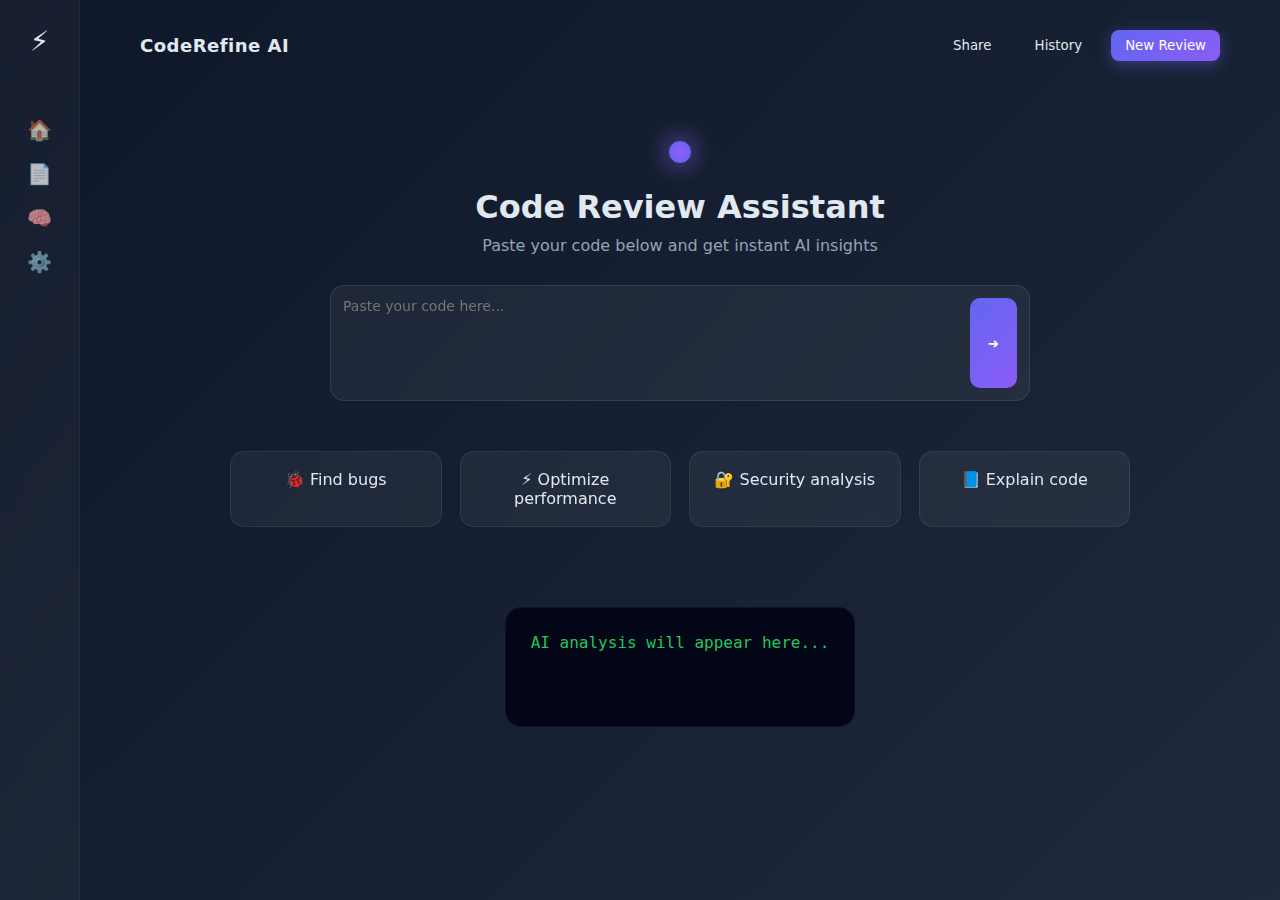
<file: index.html>
<!DOCTYPE html>
<html lang="en">
<head>
<meta charset="UTF-8" />
<meta name="viewport" content="width=device-width, initial-scale=1.0"/>
<title>CodeRefine AI</title>

<style>
:root {
  --primary: #6366f1;
  --accent: #8b5cf6;
  --bg-dark: #0f172a;
  --bg-card: rgba(255,255,255,0.05);
  --text-light: #e2e8f0;
  --text-muted: #94a3b8;
  --success: #22c55e;
}

* {
  box-sizing: border-box;
  margin: 0;
  padding: 0;
  font-family: Inter, system-ui, -apple-system, sans-serif;
}

body {
  background: linear-gradient(135deg, #0f172a, #1e293b);
  color: var(--text-light);
  height: 100vh;
  display: flex;
}

/* Sidebar */
.sidebar {
  width: 80px;
  background: rgba(255,255,255,0.03);
  backdrop-filter: blur(10px);
  border-right: 1px solid rgba(255,255,255,0.05);
  display: flex;
  flex-direction: column;
  align-items: center;
  padding-top: 25px;
}

.sidebar .logo {
  font-size: 28px;
  margin-bottom: 40px;
}

.sidebar ul {
  list-style: none;
}

.sidebar li {
  margin: 20px 0;
  font-size: 20px;
  cursor: pointer;
  opacity: 0.7;
  transition: 0.3s;
}

.sidebar li:hover {
  opacity: 1;
  transform: scale(1.1);
}

/* Main */
.main {
  flex: 1;
  padding: 30px 60px;
  display: flex;
  flex-direction: column;
}

/* Top Bar */
.top-bar {
  display: flex;
  justify-content: space-between;
  align-items: center;
}

.model {
  font-weight: 600;
  font-size: 18px;
  letter-spacing: 0.5px;
}

.actions button {
  margin-left: 10px;
  padding: 8px 14px;
  border-radius: 8px;
  border: none;
  cursor: pointer;
  transition: 0.3s;
}

.ghost {
  background: transparent;
  color: var(--text-light);
  border: 1px solid rgba(255,255,255,0.2);
}

.ghost:hover {
  background: rgba(255,255,255,0.1);
}

.primary {
  background: linear-gradient(135deg, var(--primary), var(--accent));
  color: white;
  box-shadow: 0 4px 15px rgba(99,102,241,0.4);
}

.primary:hover {
  transform: translateY(-2px);
}

/* Center Card */
.center-card {
  text-align: center;
  margin-top: 80px;
}

.orb {
  width: 22px;
  height: 22px;
  background: radial-gradient(circle, var(--accent), var(--primary));
  border-radius: 50%;
  margin: 0 auto 25px;
  box-shadow: 0 0 25px var(--accent);
}

h1 {
  font-size: 32px;
  margin-bottom: 10px;
}

.subtitle {
  color: var(--text-muted);
  margin-bottom: 30px;
}

/* Input */
.input-box {
  display: flex;
  max-width: 700px;
  margin: auto;
  background: var(--bg-card);
  border: 1px solid rgba(255,255,255,0.1);
  backdrop-filter: blur(20px);
  border-radius: 14px;
  padding: 12px;
}

textarea {
  flex: 1;
  border: none;
  resize: none;
  background: transparent;
  color: white;
  font-size: 14px;
  height: 90px;
}

textarea:focus {
  outline: none;
}

.input-box button {
  border: none;
  background: linear-gradient(135deg, var(--primary), var(--accent));
  color: white;
  border-radius: 10px;
  padding: 0 18px;
  cursor: pointer;
  transition: 0.3s;
}

.input-box button:hover {
  transform: scale(1.05);
}

/* Suggestions */
.suggestions {
  display: grid;
  grid-template-columns: repeat(4, 1fr);
  gap: 18px;
  margin: 50px auto;
  max-width: 900px;
}

.card {
  background: var(--bg-card);
  border: 1px solid rgba(255,255,255,0.08);
  backdrop-filter: blur(10px);
  padding: 18px;
  border-radius: 14px;
  cursor: pointer;
  transition: 0.3s;
  text-align: center;
}

.card:hover {
  transform: translateY(-5px);
  border-color: var(--accent);
}

/* Result */
.result {
  max-width: 1000px;
  margin: 30px auto;
  background: #020617;
  border-radius: 16px;
  padding: 25px;
  border: 1px solid rgba(255,255,255,0.05);
  min-height: 120px;
}

pre {
  white-space: pre-wrap;
  color: var(--success);
  font-family: Consolas, monospace;
}

/* Responsive */
@media(max-width: 1000px) {
  .suggestions {
    grid-template-columns: repeat(2, 1fr);
  }
}
</style>
</head>

<body>

<aside class="sidebar">
  <div class="logo">⚡</div>
  <ul>
    <li>🏠</li>
    <li>📄</li>
    <li>🧠</li>
    <li>⚙️</li>
  </ul>
</aside>

<main class="main">

  <div class="top-bar">
    <span class="model">CodeRefine AI</span>
    <div class="actions">
      <button class="ghost">Share</button>
      <button class="ghost">History</button>
      <button class="primary">New Review</button>
    </div>
  </div>

  <div class="center-card">
    <div class="orb"></div>
    <h1>Code Review Assistant</h1>
    <p class="subtitle">Paste your code below and get instant AI insights</p>

    <div class="input-box">
      <textarea id="codeInput" placeholder="Paste your code here..."></textarea>
      <button onclick="analyzeCode()">➜</button>
    </div>
  </div>

  <div class="suggestions">
    <div class="card">🐞 Find bugs</div>
    <div class="card">⚡ Optimize performance</div>
    <div class="card">🔐 Security analysis</div>
    <div class="card">📘 Explain code</div>
  </div>

  <div class="result">
    <pre id="result">AI analysis will appear here...</pre>
  </div>

</main>

<script>
async function analyzeCode() {
  const code = document.getElementById("codeInput").value;
  const result = document.getElementById("result");

  if (!code.trim()) {
    alert("Please paste your code first.");
    return;
  }

  result.textContent = "Analyzing with CodeRefine AI...";

  try {
    const res = await fetch("/review", {
      method: "POST",
      headers: { "Content-Type": "application/json" },
      body: JSON.stringify({
        code: code,
        language: "Python"
      })
    });

    const data = await res.json();
    result.textContent = data.analysis;
  } catch (err) {
    result.textContent = "Error connecting to backend.";
  }
}
</script>

</body>
</html>
</file>
